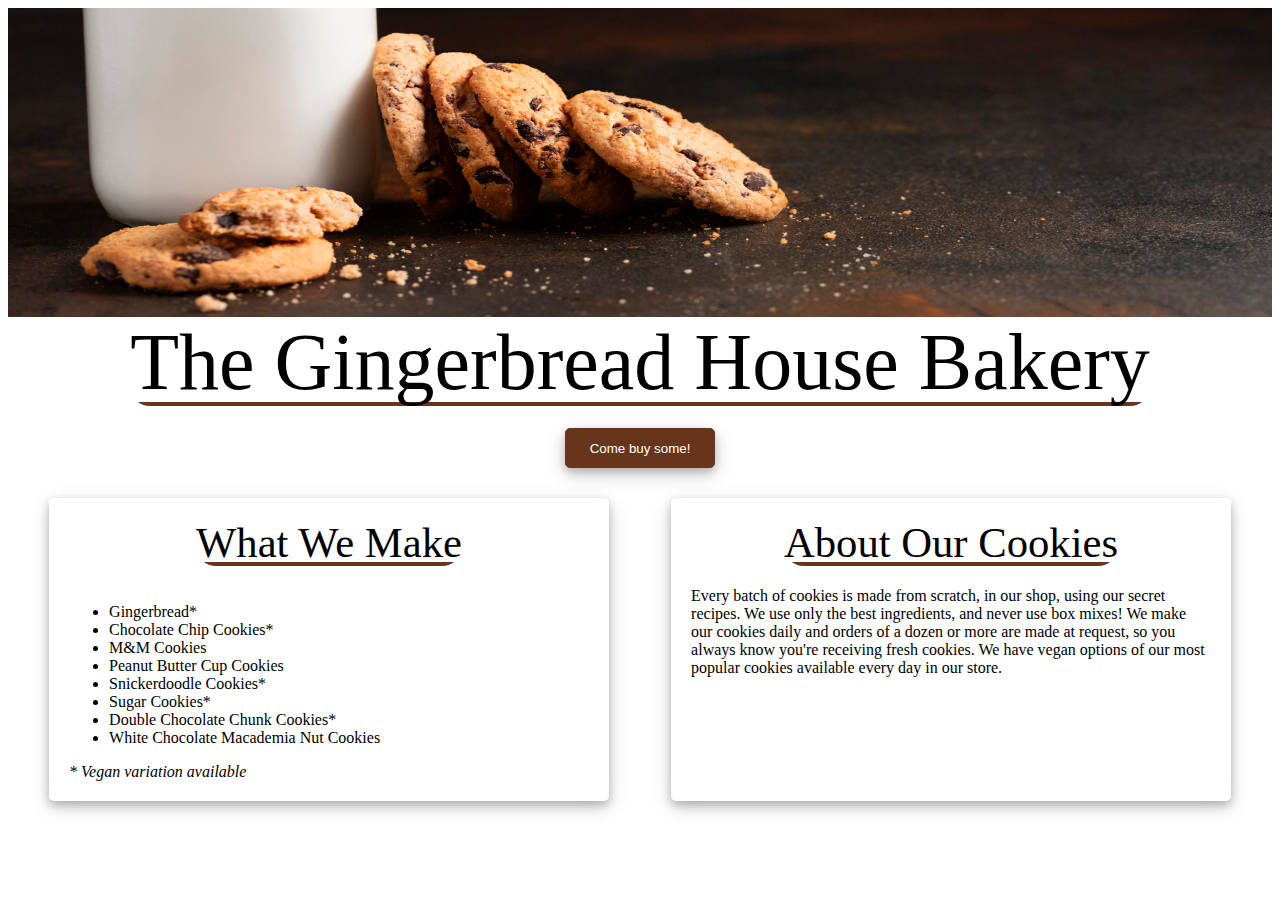
<file: index.html>
<html lang="en">
    <head>
        <meta charset="utf-8"/>
        <title>Homemade Cookies!</title>
        <link rel="stylesheet" href="CookiesExample.css">
    </head>

    <body>
        
        <img alt="[Chocolate Chip Cookies with a Milk Jar]" height="35%" width="100%" src="close-up-chocolate-cookies.jpg">
        <!-- Image from Freepik -->

        <div class="title">
            <span class="underline">The Gingerbread House Bakery</span>
        </div>

        <div style="text-align: center; padding: 20px">
            <a href="CookiesExamplePage2.html">
                <button class="b1">Come buy some!</button>
            </a>
        </div>

        <div class="flexbox-horz">
            <div class="card">
                <div class="card-title">
                    <span class="underline">What We Make</span>
                </div>
                <div class="card-body">
                    <ul>
                        <li>Gingerbread*</li>
                        <li>Chocolate Chip Cookies*</li>
                        <li>M&M Cookies</li>
                        <li>Peanut Butter Cup Cookies</li>
                        <li>Snickerdoodle Cookies*</li>
                        <li>Sugar Cookies*</li>
                        <li>Double Chocolate Chunk Cookies*</li>
                        <li>White Chocolate Macademia Nut Cookies</li>
                    </ul>
                    <i>* Vegan variation available</i>
                </div>
            </div>

            <div class="card">
                <div class="card-title">
                    <span class="underline">About Our Cookies</span>
                </div>
                <div class="card-body">
                    Every batch of cookies is made from scratch, in our shop, using our secret recipes.
                    We use only the best ingredients, and never use box mixes! We make our cookies daily
                    and orders of a dozen or more are made at request, so you always know you're receiving fresh cookies.
                    We have vegan options of our most popular cookies available every day in our store.
                </div>
            </div>
        </div>

    </body>
</html>
</file>
<file: CookiesExample.css>
.title{
    text-align: center;
    font-family: cursive;
    font-size: 60pt;
}

.underline{    
    background: linear-gradient(to left, #66351c, #66351c 100%);
    background-position: 0 100%;
    border-radius: 20px;
    background-size: 100% 4px;
    background-repeat: repeat-x;
  }

.card{
    border-radius: 5px;
    box-shadow: 0 4px 8px 0 rgba(0, 0, 0, 0.2), 0 6px 20px 0 rgba(0, 0, 0, 0.19);
    width: 45%;
    min-width: 400px;
}

.card-title{
    padding-top: 20px;
    text-align: center;
    font-family: cursive;
    font-size: 32pt;
}

.card-body{
    padding: 20px;
    text-align: left;
    font-size: 12pt;
}

.flexbox-horz{
    padding: 10px;
    display: flex;
    flex-flow: row wrap;
    justify-content: space-around;
}

.flexbox-vert{
    padding: 10px;
    display: flex;
    flex-flow: column wrap;
    justify-content: space-around;
    width: 46%;
    gap: 40px;
}

button.b1{
    height: 40px;
    width: 150px;
    box-shadow: 0 4px 8px 0 rgba(0, 0, 0, 0.2), 0 6px 20px 0 rgba(0, 0, 0, 0.19);
    border-radius: 5px;
    border: 1px solid #66351c;
    background-color: #66351c;
    color: white;
}

button.b1:hover{
    height: 40px;
    width: 150px;
    box-shadow: 0 4px 8px 0 rgba(0, 0, 0, 0.2), 0 6px 20px 0 rgba(0, 0, 0, 0.19);
    border-radius: 5px;
    border: 1px solid #381d10;
    background-color: #381d10;
    color: white;
}
</file>
